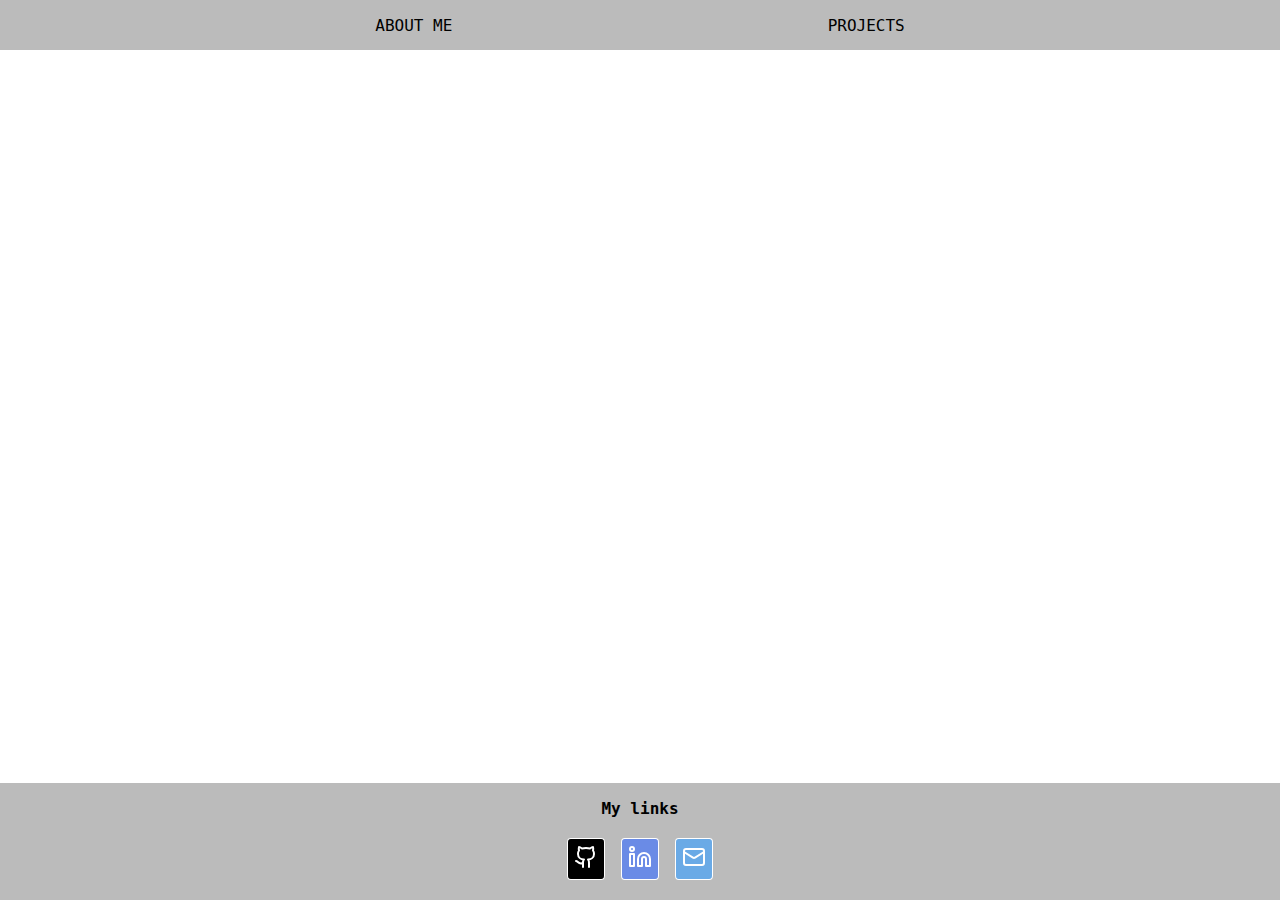
<file: index.html>
<!DOCTYPE html>
<html lang="en">
  <head>
    <meta charset="UTF-8" />
    <title>krduffy.github.io | About Me</title>
    <link href="/css/global.css" rel="stylesheet" />
    <link href="/css/index.css" rel="stylesheet" />
    <link href="/css/index-animations.css" rel="stylesheet" />
    <link href="/css/circling-scripts.css" rel="stylesheet" />
  </head>
  <body>
    <nav class="nav-menu">
      <a class="nav-menu-link" href="/">ABOUT ME</a>
      <a class="nav-menu-link" href="projects/">PROJECTS</a>
    </nav>

    <div class="main-page-content">
      <div class="main-page-content-top">
        <div class="circling-scripts-animation-area">
          <div class="circling-scripts-track">
            <a
              id="roman-character"
              class="circling-script-character"
              title="Roman alphabet"
              target="_blank"
              href="https://en.wikipedia.org/wiki/Latin_alphabet"
              >A</a
            >
            <a
              id="hangul-character"
              class="circling-script-character"
              title="Korean alphabet (Hangul)"
              target="_blank"
              href="https://en.wikipedia.org/wiki/Hangul"
              >가</a
            >
            <a
              id="hanja-character"
              class="circling-script-character"
              title="Traditional Chinese (Hanja)"
              target="_blank"
              href="https://en.wikipedia.org/wiki/Hanja"
              >漢</a
            >
          </div>
        </div>
        <!-- SELF INTRO AREA -->
        <div id="self-intro-area">
          <h1 id="self-intro-header">Hi, I'm Kieran</h1>
          <p>
            I graduated from the University of Pittsburgh with my bachelor's in
            Computer Science. I also did a minor in Korean, which will make
            sense as you poke around this site.
          </p>
          <p>
            If I'm not coding, I'm probably out on a walk, exploring new games,
            or a few hundred links into a Wikipedia deepdive.
          </p>
          <p>
            Most of the projects I work on relate to my Korean dictionary. You
            can learn about them <a href="projects/">here</a>.
          </p>
          <p>
            If you're interested in any of them, don't hesitate to get in touch
            — I'm always willing to talk!
          </p>
        </div>
      </div>

      <!-- CONTACT MENU -->
      <div id="contact-menu-area">
        <h4>My links</h4>
        <menu class="contact-menu">
          <!-- Github -->
          <a
            title="Link to my Github"
            target="_blank"
            id="github-button"
            class="contact-menu-button anchored-icon"
            href="https://github.com/krduffy"
          >
            <svg
              xmlns="http://www.w3.org/2000/svg"
              viewBox="0 0 24 24"
              class="lucide lucide-github contact-menu-icon"
            >
              <path
                d="M15 22v-4a4.8 4.8 0 0 0-1-3.5c3 0 6-2 6-5.5.08-1.25-.27-2.48-1-3.5.28-1.15.28-2.35 0-3.5 0 0-1 0-3 1.5-2.64-.5-5.36-.5-8 0C6 2 5 2 5 2c-.3 1.15-.3 2.35 0 3.5A5.403 5.403 0 0 0 4 9c0 3.5 3 5.5 6 5.5-.39.49-.68 1.05-.85 1.65-.17.6-.22 1.23-.15 1.85v4"
              />
              <path d="M9 18c-4.51 2-5-2-7-2" />
            </svg>
          </a>
          <!-- Linkedin -->
          <a
            title="Link to my Linkedin"
            target="_blank"
            id="linkedin-button"
            class="contact-menu-button anchored-icon"
            href="https://www.linkedin.com/in/kieran-duffy-b9a445228/"
          >
            <svg
              xmlns="http://www.w3.org/2000/svg"
              viewBox="0 0 24 24"
              class="lucide lucide-linkedin contact-menu-icon"
            >
              <path
                d="M16 8a6 6 0 0 1 6 6v7h-4v-7a2 2 0 0 0-2-2 2 2 0 0 0-2 2v7h-4v-7a6 6 0 0 1 6-6z"
              />
              <rect width="4" height="12" x="2" y="9" />
              <circle cx="4" cy="4" r="2" />
            </svg>
          </a>
          <!-- Mailto -->

          <a
            title="My email"
            target="_blank"
            id="mailto-button"
            class="contact-menu-button anchored-icon"
            href="mailto:kieran.krduffy@gmail.com"
          >
            <svg
              xmlns="http://www.w3.org/2000/svg"
              viewBox="0 0 24 24"
              class="lucide lucide-mail contact-menu-icon"
            >
              <rect width="20" height="16" x="2" y="4" rx="2" />
              <path d="m22 7-8.97 5.7a1.94 1.94 0 0 1-2.06 0L2 7" />
            </svg>
          </a>
        </menu>
      </div>
    </div>
    <script src="index.js"></script>
  </body>
</html>
</file>
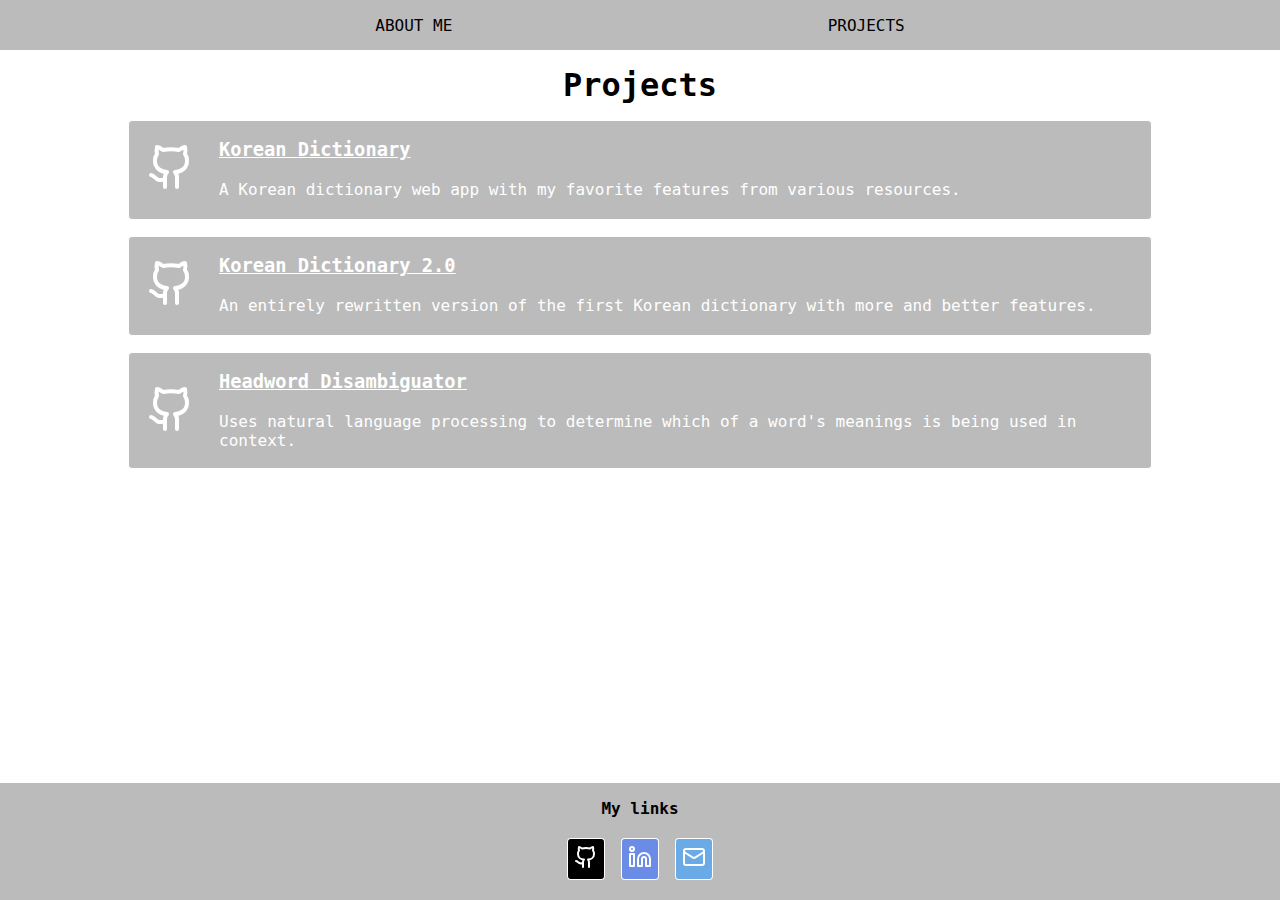
<file: projects/index.html>
<!DOCTYPE html>
<html lang="en">
  <head>
    <meta charset="UTF-8" />
    <title>krduffy.github.io | Projects</title>
    <link href="/css/global.css" rel="stylesheet" />
    <link href="/css/projects.css" rel="stylesheet" />
  </head>

  <body>
    <nav class="nav-menu">
      <a class="nav-menu-link" href="/">ABOUT ME</a>
      <a class="nav-menu-link" href="projects/">PROJECTS</a>
    </nav>

    <div class="main-page-content">
      <div class="main-page-content-top">
        <h1>Projects</h1>
        <ul id="project-list">
          <li class="listed-project">
            <article class="project-article">
              <div class="project-visual-content">
                <a
                  class="project-github-icon anchored-icon"
                  href="https://github.com/krduffy/korean-dictionary"
                  target="_blank"
                >
                  <svg
                    xmlns="http://www.w3.org/2000/svg"
                    width="48"
                    height="48"
                    viewBox="0 0 24 24"
                    fill="none"
                    stroke="currentColor"
                    stroke-width="2"
                    stroke-linecap="round"
                    stroke-linejoin="round"
                    class="lucide lucide-github"
                  >
                    <path
                      d="M15 22v-4a4.8 4.8 0 0 0-1-3.5c3 0 6-2 6-5.5.08-1.25-.27-2.48-1-3.5.28-1.15.28-2.35 0-3.5 0 0-1 0-3 1.5-2.64-.5-5.36-.5-8 0C6 2 5 2 5 2c-.3 1.15-.3 2.35 0 3.5A5.403 5.403 0 0 0 4 9c0 3.5 3 5.5 6 5.5-.39.49-.68 1.05-.85 1.65-.17.6-.22 1.23-.15 1.85v4"
                    />
                    <path d="M9 18c-4.51 2-5-2-7-2" />
                  </svg>
                </a>
              </div>
              <div class="project-text-content">
                <h3 class="project-title">
                  <a
                    href="/projects/korean-dictionary.html"
                    class="project-detail-link"
                    >Korean Dictionary</a
                  >
                </h3>
                <p class="project-description">
                  A Korean dictionary web app with my favorite features from
                  various resources.
                </p>
              </div>
            </article>
          </li>
          <li class="listed-project">
            <article class="project-article">
              <div class="project-visual-content">
                <a
                  title="Link to project Github"
                  class="project-github-icon anchored-icon"
                  href="https://github.com/krduffy/korean-dictionary-2.0"
                  target="_blank"
                >
                  <svg
                    xmlns="http://www.w3.org/2000/svg"
                    width="48"
                    height="48"
                    viewBox="0 0 24 24"
                    fill="none"
                    stroke="currentColor"
                    stroke-width="2"
                    stroke-linecap="round"
                    stroke-linejoin="round"
                    class="lucide lucide-github"
                  >
                    <path
                      d="M15 22v-4a4.8 4.8 0 0 0-1-3.5c3 0 6-2 6-5.5.08-1.25-.27-2.48-1-3.5.28-1.15.28-2.35 0-3.5 0 0-1 0-3 1.5-2.64-.5-5.36-.5-8 0C6 2 5 2 5 2c-.3 1.15-.3 2.35 0 3.5A5.403 5.403 0 0 0 4 9c0 3.5 3 5.5 6 5.5-.39.49-.68 1.05-.85 1.65-.17.6-.22 1.23-.15 1.85v4"
                    />
                    <path d="M9 18c-4.51 2-5-2-7-2" />
                  </svg>
                </a>
              </div>
              <div class="project-text-content">
                <h3 class="project-title">
                  <a
                    title="Link to project Github"
                    href="/projects/korean-dictionary-2.0.html"
                    class="project-detail-link"
                    >Korean Dictionary 2.0</a
                  >
                </h3>
                <p class="project-description">
                  An entirely rewritten version of the first Korean dictionary
                  with more and better features.
                </p>
              </div>
            </article>
          </li>
          <li class="listed-project">
            <article class="project-article">
              <div class="project-visual-content">
                <a
                  title="Link to project Github"
                  class="project-github-icon anchored-icon"
                  href="https://github.com/krduffy/korean-headword-finder"
                  target="_blank"
                >
                  <svg
                    xmlns="http://www.w3.org/2000/svg"
                    width="48"
                    height="48"
                    viewBox="0 0 24 24"
                    fill="none"
                    stroke="currentColor"
                    stroke-width="2"
                    stroke-linecap="round"
                    stroke-linejoin="round"
                    class="lucide lucide-github"
                  >
                    <path
                      d="M15 22v-4a4.8 4.8 0 0 0-1-3.5c3 0 6-2 6-5.5.08-1.25-.27-2.48-1-3.5.28-1.15.28-2.35 0-3.5 0 0-1 0-3 1.5-2.64-.5-5.36-.5-8 0C6 2 5 2 5 2c-.3 1.15-.3 2.35 0 3.5A5.403 5.403 0 0 0 4 9c0 3.5 3 5.5 6 5.5-.39.49-.68 1.05-.85 1.65-.17.6-.22 1.23-.15 1.85v4"
                    />
                    <path d="M9 18c-4.51 2-5-2-7-2" />
                  </svg>
                </a>
              </div>
              <div class="project-text-content">
                <h3 class="project-title">
                  <a
                    href="/projects/headword-disambiguator.html"
                    class="project-detail-link"
                    >Headword Disambiguator</a
                  >
                </h3>
                <p class="project-description">
                  Uses natural language processing to determine which of a
                  word's meanings is being used in context.
                </p>
              </div>
            </article>
          </li>
        </ul>
      </div>

      <!-- CONTACT MENU -->
      <div id="contact-menu-area">
        <h4>My links</h4>
        <menu class="contact-menu">
          <!-- Github -->
          <a
            title="Link to my Github"
            target="_blank"
            id="github-button"
            class="contact-menu-button anchored-icon"
            href="https://github.com/krduffy"
          >
            <svg
              xmlns="http://www.w3.org/2000/svg"
              viewBox="0 0 24 24"
              class="lucide lucide-github contact-menu-icon"
            >
              <path
                d="M15 22v-4a4.8 4.8 0 0 0-1-3.5c3 0 6-2 6-5.5.08-1.25-.27-2.48-1-3.5.28-1.15.28-2.35 0-3.5 0 0-1 0-3 1.5-2.64-.5-5.36-.5-8 0C6 2 5 2 5 2c-.3 1.15-.3 2.35 0 3.5A5.403 5.403 0 0 0 4 9c0 3.5 3 5.5 6 5.5-.39.49-.68 1.05-.85 1.65-.17.6-.22 1.23-.15 1.85v4"
              />
              <path d="M9 18c-4.51 2-5-2-7-2" />
            </svg>
          </a>
          <!-- Linkedin -->
          <a
            title="Link to my Linkedin"
            target="_blank"
            id="linkedin-button"
            class="contact-menu-button anchored-icon"
            href="https://www.linkedin.com/in/kieran-duffy-b9a445228/"
          >
            <svg
              xmlns="http://www.w3.org/2000/svg"
              viewBox="0 0 24 24"
              class="lucide lucide-linkedin contact-menu-icon"
            >
              <path
                d="M16 8a6 6 0 0 1 6 6v7h-4v-7a2 2 0 0 0-2-2 2 2 0 0 0-2 2v7h-4v-7a6 6 0 0 1 6-6z"
              />
              <rect width="4" height="12" x="2" y="9" />
              <circle cx="4" cy="4" r="2" />
            </svg>
          </a>
          <!-- Mailto -->

          <a
            title="My email"
            target="_blank"
            id="mailto-button"
            class="contact-menu-button anchored-icon"
            href="mailto:kieran.krduffy@gmail.com"
          >
            <svg
              xmlns="http://www.w3.org/2000/svg"
              viewBox="0 0 24 24"
              class="lucide lucide-mail contact-menu-icon"
            >
              <rect width="20" height="16" x="2" y="4" rx="2" />
              <path d="m22 7-8.97 5.7a1.94 1.94 0 0 1-2.06 0L2 7" />
            </svg>
          </a>
        </menu>
      </div>
    </div>
  </body>
</html>
</file>
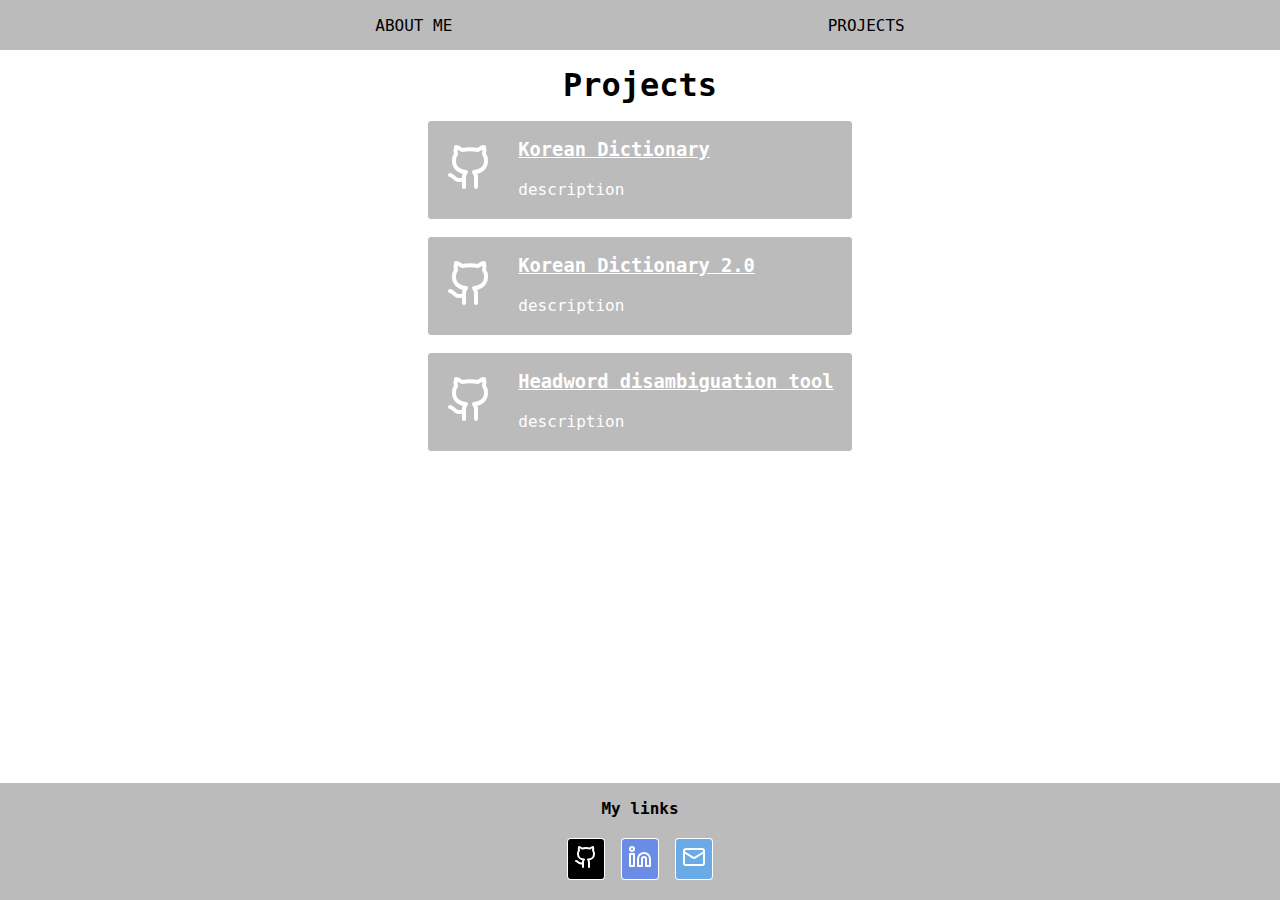
<file: projects.html>
<!DOCTYPE html>
<html>
  <head>
    <title>krduffy</title>
    <link href="css/global.css" rel="stylesheet" />
    <link href="css/projects.css" rel="stylesheet" />
  </head>

  <body>
    <nav class="nav-menu">
      <a class="nav-menu-link" href="index.html">ABOUT ME</a>
      <a class="nav-menu-link" href="projects.html">PROJECTS</a>
    </nav>

    <div class="main-page-content">
      <div class="main-page-content-top">
        <h1>Projects</h1>
        <ul id="project-list">
          <li class="listed-project">
            <article class="project-article">
              <div class="project-visual-content">
                <a
                  class="project-github-icon"
                  href="https://github.com/krduffy/korean-dictionary"
                  target="_blank"
                >
                  <svg
                    xmlns="http://www.w3.org/2000/svg"
                    width="48"
                    height="48"
                    viewBox="0 0 24 24"
                    fill="none"
                    stroke="currentColor"
                    stroke-width="2"
                    stroke-linecap="round"
                    stroke-linejoin="round"
                    class="lucide lucide-github"
                  >
                    <path
                      d="M15 22v-4a4.8 4.8 0 0 0-1-3.5c3 0 6-2 6-5.5.08-1.25-.27-2.48-1-3.5.28-1.15.28-2.35 0-3.5 0 0-1 0-3 1.5-2.64-.5-5.36-.5-8 0C6 2 5 2 5 2c-.3 1.15-.3 2.35 0 3.5A5.403 5.403 0 0 0 4 9c0 3.5 3 5.5 6 5.5-.39.49-.68 1.05-.85 1.65-.17.6-.22 1.23-.15 1.85v4"
                    />
                    <path d="M9 18c-4.51 2-5-2-7-2" />
                  </svg>
                </a>
              </div>
              <div class="project-text-content">
                <h3 class="project-title">Korean Dictionary</h3>
                <p class="project-description">description</p>
              </div>
            </article>
          </li>
          <li class="listed-project">
            <article class="project-article">
              <div class="project-visual-content">
                <a
                  class="project-github-icon"
                  href="https://github.com/krduffy/korean-dictionary-2.0"
                  target="_blank"
                >
                  <svg
                    xmlns="http://www.w3.org/2000/svg"
                    width="48"
                    height="48"
                    viewBox="0 0 24 24"
                    fill="none"
                    stroke="currentColor"
                    stroke-width="2"
                    stroke-linecap="round"
                    stroke-linejoin="round"
                    class="lucide lucide-github"
                  >
                    <path
                      d="M15 22v-4a4.8 4.8 0 0 0-1-3.5c3 0 6-2 6-5.5.08-1.25-.27-2.48-1-3.5.28-1.15.28-2.35 0-3.5 0 0-1 0-3 1.5-2.64-.5-5.36-.5-8 0C6 2 5 2 5 2c-.3 1.15-.3 2.35 0 3.5A5.403 5.403 0 0 0 4 9c0 3.5 3 5.5 6 5.5-.39.49-.68 1.05-.85 1.65-.17.6-.22 1.23-.15 1.85v4"
                    />
                    <path d="M9 18c-4.51 2-5-2-7-2" />
                  </svg>
                </a>
              </div>
              <div class="project-text-content">
                <h3 class="project-title">Korean Dictionary 2.0</h3>
                <p class="project-description">description</p>
              </div>
            </article>
          </li>
          <li class="listed-project">
            <article class="project-article">
              <div class="project-visual-content">
                <a
                  class="project-github-icon"
                  href="https://github.com/krduffy/korean-headword-finder"
                  target="_blank"
                >
                  <svg
                    xmlns="http://www.w3.org/2000/svg"
                    width="48"
                    height="48"
                    viewBox="0 0 24 24"
                    fill="none"
                    stroke="currentColor"
                    stroke-width="2"
                    stroke-linecap="round"
                    stroke-linejoin="round"
                    class="lucide lucide-github"
                  >
                    <path
                      d="M15 22v-4a4.8 4.8 0 0 0-1-3.5c3 0 6-2 6-5.5.08-1.25-.27-2.48-1-3.5.28-1.15.28-2.35 0-3.5 0 0-1 0-3 1.5-2.64-.5-5.36-.5-8 0C6 2 5 2 5 2c-.3 1.15-.3 2.35 0 3.5A5.403 5.403 0 0 0 4 9c0 3.5 3 5.5 6 5.5-.39.49-.68 1.05-.85 1.65-.17.6-.22 1.23-.15 1.85v4"
                    />
                    <path d="M9 18c-4.51 2-5-2-7-2" />
                  </svg>
                </a>
              </div>
              <div class="project-text-content">
                <h3 class="project-title">Headword disambiguation tool</h3>
                <p class="project-description">description</p>
              </div>
            </article>
          </li>
        </ul>
      </div>

      <!-- CONTACT MENU -->
      <div id="contact-menu-area">
        <h4>My links</h4>
        <menu class="contact-menu">
          <!-- Github -->
          <a
            target="_blank"
            id="github-button"
            class="contact-menu-button"
            href="https://github.com/krduffy"
          >
            <svg
              xmlns="http://www.w3.org/2000/svg"
              viewBox="0 0 24 24"
              class="lucide lucide-github contact-menu-icon"
            >
              <path
                d="M15 22v-4a4.8 4.8 0 0 0-1-3.5c3 0 6-2 6-5.5.08-1.25-.27-2.48-1-3.5.28-1.15.28-2.35 0-3.5 0 0-1 0-3 1.5-2.64-.5-5.36-.5-8 0C6 2 5 2 5 2c-.3 1.15-.3 2.35 0 3.5A5.403 5.403 0 0 0 4 9c0 3.5 3 5.5 6 5.5-.39.49-.68 1.05-.85 1.65-.17.6-.22 1.23-.15 1.85v4"
              />
              <path d="M9 18c-4.51 2-5-2-7-2" />
            </svg>
          </a>
          <!-- Linkedin -->
          <a
            target="_blank"
            id="linkedin-button"
            class="contact-menu-button"
            href="https://www.linkedin.com/in/kieran-duffy-b9a445228/"
          >
            <svg
              xmlns="http://www.w3.org/2000/svg"
              viewBox="0 0 24 24"
              class="lucide lucide-linkedin contact-menu-icon"
            >
              <path
                d="M16 8a6 6 0 0 1 6 6v7h-4v-7a2 2 0 0 0-2-2 2 2 0 0 0-2 2v7h-4v-7a6 6 0 0 1 6-6z"
              />
              <rect width="4" height="12" x="2" y="9" />
              <circle cx="4" cy="4" r="2" />
            </svg>
          </a>
          <!-- Mailto -->
          <!-- FILL IN THE HREF FOR MAIL -->
          <a
            target="_blank"
            id="mailto-button"
            class="contact-menu-button"
            href="mailto:!!!!!!fillinlater"
          >
            <svg
              xmlns="http://www.w3.org/2000/svg"
              viewBox="0 0 24 24"
              class="lucide lucide-mail contact-menu-icon"
            >
              <rect width="20" height="16" x="2" y="4" rx="2" />
              <path d="m22 7-8.97 5.7a1.94 1.94 0 0 1-2.06 0L2 7" />
            </svg>
          </a>
        </menu>
      </div>
    </div>
  </body>
</html>
</file>
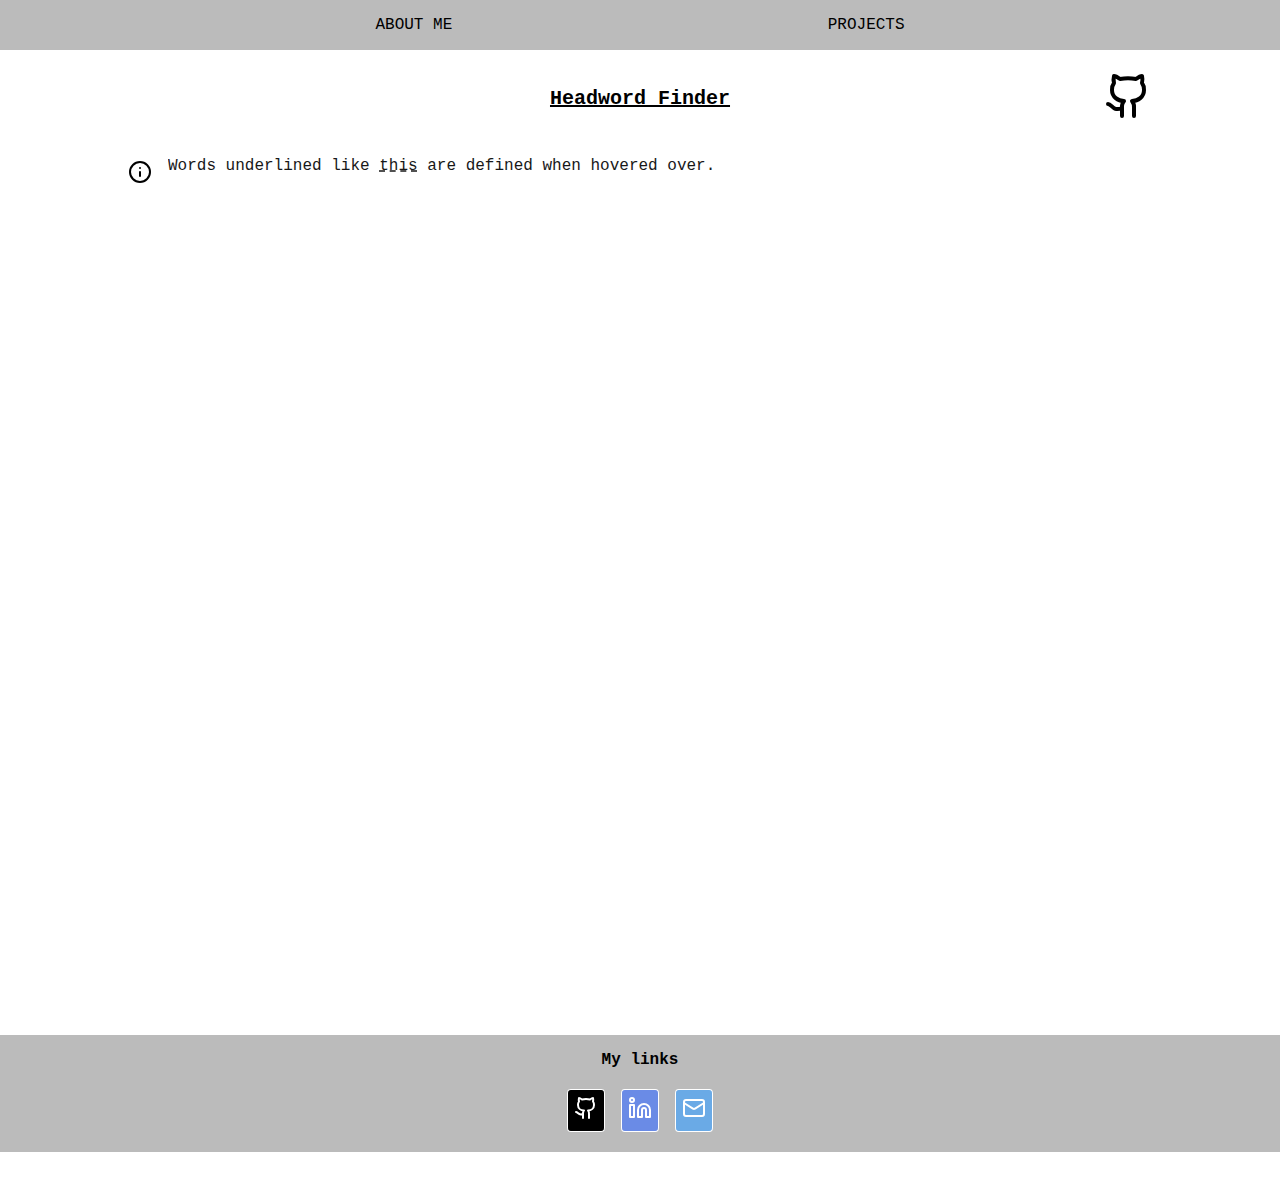
<file: projects/headword-disambiguator.html>
<!DOCTYPE html>
<html lang="en">
  <head>
    <title>krduffy.github.io | Projects | Headword Disambiguator</title>
    <meta charset="utf-8" />
    <meta http-equiv="X-UA-Compatible" content="IE=edge" />
    <meta name="viewport" content="width=device-width, initial-scale=1" />
    <link href="/css/global.css" rel="stylesheet" />
    <link href="/css/individual-project.css" rel="stylesheet" />
  </head>
  <body>
    <nav class="nav-menu">
      <a class="nav-menu-link" href="/">ABOUT ME</a>
      <a class="nav-menu-link" href="/projects/">PROJECTS</a>
    </nav>

    <div class="main-page-content">
      <div class="main-page-content-top">
        <article class="project-article">
          <div class="project-title-area">
            <h1 class="project-title">Headword Finder</h1>
            <a
              title="Link to project Github"
              class="anchored-icon"
              href="https://github.com/krduffy/korean-headword-finder"
              target="_blank"
            >
              <svg
                xmlns="http://www.w3.org/2000/svg"
                width="48"
                height="48"
                viewBox="0 0 24 24"
                fill="none"
                stroke="currentColor"
                stroke-width="2"
                stroke-linecap="round"
                stroke-linejoin="round"
                class="lucide lucide-github"
              >
                <path
                  d="M15 22v-4a4.8 4.8 0 0 0-1-3.5c3 0 6-2 6-5.5.08-1.25-.27-2.48-1-3.5.28-1.15.28-2.35 0-3.5 0 0-1 0-3 1.5-2.64-.5-5.36-.5-8 0C6 2 5 2 5 2c-.3 1.15-.3 2.35 0 3.5A5.403 5.403 0 0 0 4 9c0 3.5 3 5.5 6 5.5-.39.49-.68 1.05-.85 1.65-.17.6-.22 1.23-.15 1.85v4"
                />
                <path d="M9 18c-4.51 2-5-2-7-2" />
              </svg>
            </a>
          </div>

          <section class="preface-notes-area">
            <div class="preface-notes-icon-wrapper">
              <svg
                xmlns="http://www.w3.org/2000/svg"
                width="24"
                height="24"
                viewBox="0 0 24 24"
                fill="none"
                stroke="currentColor"
                stroke-width="2"
                stroke-linecap="round"
                stroke-linejoin="round"
                class="lucide lucide-info preface-notes-icon"
              >
                <circle cx="12" cy="12" r="10" />
                <path d="M12 16v-4" />
                <path d="M12 8h.01" />
              </svg>
            </div>
            <ul>
              <li>
                Words underlined like
                <span class="glossary-word" title="(Definition of 'this')"
                  >this</span
                >
                are defined when hovered over.
              </li>
            </ul>
          </section>

          <section class="technologies-and-summary">
            <h3 class="section-header">1. Summary</h3>
            <div class="technologies-and-summary-inner-wrapper">
              <summary class="project-summary">
                I made this as a requirement for my
                <a href="/projects/korean-dictionary-2.0.html"
                  >second Korean dictionary</a
                >. The goal is to be able to determine which of a
                <span
                  class="glossary-word"
                  title="The dictionary form of a word, as opposed to an inflected form. For example, 'running' is an inflection of the lemma 'run'."
                  >lemma</span
                >'s
                <span
                  class="glossary-word"
                  title="A grouping of similar meanings in a dictionary entry that all correspond to the same word."
                  >headwords</span
                >
                is being used in a specific context. For example, if given the
                sentence 'The pen has no ink left', I need to be able to
                determine whether the word 'pen' in this sentence refers to a
                writing utensil <i>pen</i> or a fenced area in which livestock
                are kept <i>pen</i>. After testing various methods of picking a
                headword, I found a model that has accuracy suitable for the
                purposes of the new Korean dictionary.
              </summary>
              <div class="technologies-used-section-wrapper">
                <section class="technologies-used-section">
                  <ul class="technologies-used-list">
                    <li>
                      <h4 class="used-technology-type-header">NLP</h4>
                      <ul class="used-technology-type-list">
                        <li>Python</li>
                        <li>
                          <span
                            class="glossary-word"
                            title="Machine learning model for understanding the meaning of text"
                            >BERT</span
                          >
                        </li>
                        <li>
                          <span
                            class="glossary-word"
                            title="A pretrained language model like BERT but specifically for the Korean language"
                            >KoBERT</span
                          >
                        </li>
                        <li>
                          <span
                            class="glossary-word"
                            title="Part of speech tagger originally for Japanese but later adapted into Korean. I use it for finding specific lemmas in given text."
                            >MeCab</span
                          >
                        </li>
                        <li>
                          <span
                            class="glossary-word"
                            title="Python wrapper for MeCab"
                          >
                            python-mecab-ko
                          </span>
                        </li>
                        <li>
                          <span
                            class="glossary-word"
                            title="Library for extracting features from text. I use it for finding specific lemmas in given text."
                            >spaCy</span
                          >
                        </li>
                      </ul>
                    </li>
                    <li>
                      <h4 class="used-technology-type-header">
                        Data Visualization
                      </h4>
                      <ul class="used-technology-type-list">
                        <li>
                          <span
                            class="glossary-word"
                            title="Python library for processing data sets"
                            >Pandas</span
                          >
                        </li>
                        <li>
                          <span
                            class="glossary-word"
                            title="Python library for making static plots and graphs"
                            >Matplotlib</span
                          >
                        </li>
                        <li>
                          <span
                            class="glossary-word"
                            title="Python library for making graphs that support zooming, hovering over data points, and other interactive features."
                            >Plotly</span
                          >
                        </li>
                      </ul>
                    </li>
                  </ul>
                </section>
              </div>
            </div>
          </section>

          <section class="project-details">
            <h3 class="section-header">2. Inspiration</h3>
            <p>
              A major goal of the second Korean dictionary is to implement the
              ability to automatically derive example sentences from any text.
            </p>
            <p>
              For greater precision when showing these examples, the
              implementation of this feature should also attempt to figure out
              the meaning of the words in an example sentence. This way, it can
              only show the example for the correct headwords rather than
              <i>all</i> of the headwords corresponding to a lemma.
            </p>
            <p>
              To reuse the example from the <b>Summary</b> section, assume a
              user inputs the text 'The pen has no ink left'. The system should
              automatically detect the lemma 'pen' in this sentence and place
              the sentence in the correct dictionary entry. It should appear
              under the headword refering to the writing utensil, but
              <strong>not</strong>
              under the headword refering to an animal enclosure.
            </p>
            <p>
              <span
                class="glossary-word"
                title="In Korean, most lemmas have one headword that dominates usage. The only types of lemma I would categorically describe as likely to have more than one common headword would be two syllable words of Chinese origin or single syllable words of native Korean origin. As a result, most of the words I test in this project fall into one of those two categories."
                >For many lemmas, only one headword is frequently used.</span
              >
              In these cases, it is prudent to simply pick the common headword.
              However, cases like <i>pen</i> above are numerous. For this
              project, not making any decision (saying 'not sure') when no
              headword seems especially likely to be correct is fine.
            </p>
            <p>
              However, there needs to be a balance between making decisions
              often enough to fulfill its role as a useful component of the
              dictionary and between being accurate in its guesses.
            </p>
            <p>
              This project involved finding a way to use a model like KoBERT to
              find this balance. Using KoBERT and
              <span
                class="glossary-word"
                title="The parameters that were tested and finetuned can be found in the Github repository README"
                >various parameters</span
              >, I can return a response around 45% of the time with around 94%
              accuracy for ambiguous usages of the tested lemmas. Longer texts
              generally net better results.
            </p>
            <p>
              For unambiguous lemmas, the model will readily default to the
              common headword as intended. These easy-to-get-correct cases also
              make the overall response rate greater than 45% and the accuracy
              greater than 94%.
            </p>
            <p>
              For a longer explanation with graphs to demonstrate the results,
              view
              <a
                target="_blank"
                href="https://github.com/krduffy/korean-headword-finder"
                >the project's repository</a
              >.
            </p>
          </section>
        </article>
      </div>

      <!-- CONTACT MENU -->
      <div id="contact-menu-area">
        <h4>My links</h4>
        <menu class="contact-menu">
          <!-- Github -->
          <a
            title="Link to my Github"
            target="_blank"
            id="github-button"
            class="contact-menu-button anchored-icon"
            href="https://github.com/krduffy"
          >
            <svg
              xmlns="http://www.w3.org/2000/svg"
              viewBox="0 0 24 24"
              class="lucide lucide-github contact-menu-icon"
            >
              <path
                d="M15 22v-4a4.8 4.8 0 0 0-1-3.5c3 0 6-2 6-5.5.08-1.25-.27-2.48-1-3.5.28-1.15.28-2.35 0-3.5 0 0-1 0-3 1.5-2.64-.5-5.36-.5-8 0C6 2 5 2 5 2c-.3 1.15-.3 2.35 0 3.5A5.403 5.403 0 0 0 4 9c0 3.5 3 5.5 6 5.5-.39.49-.68 1.05-.85 1.65-.17.6-.22 1.23-.15 1.85v4"
              />
              <path d="M9 18c-4.51 2-5-2-7-2" />
            </svg>
          </a>
          <!-- Linkedin -->
          <a
            title="Link to my Linkedin"
            target="_blank"
            id="linkedin-button"
            class="contact-menu-button anchored-icon"
            href="https://www.linkedin.com/in/kieran-duffy-b9a445228/"
          >
            <svg
              xmlns="http://www.w3.org/2000/svg"
              viewBox="0 0 24 24"
              class="lucide lucide-linkedin contact-menu-icon"
            >
              <path
                d="M16 8a6 6 0 0 1 6 6v7h-4v-7a2 2 0 0 0-2-2 2 2 0 0 0-2 2v7h-4v-7a6 6 0 0 1 6-6z"
              />
              <rect width="4" height="12" x="2" y="9" />
              <circle cx="4" cy="4" r="2" />
            </svg>
          </a>
          <!-- Mailto -->

          <a
            title="My email"
            target="_blank"
            id="mailto-button"
            class="contact-menu-button anchored-icon"
            href="mailto:kieran.krduffy@gmail.com"
          >
            <svg
              xmlns="http://www.w3.org/2000/svg"
              viewBox="0 0 24 24"
              class="lucide lucide-mail contact-menu-icon"
            >
              <rect width="20" height="16" x="2" y="4" rx="2" />
              <path d="m22 7-8.97 5.7a1.94 1.94 0 0 1-2.06 0L2 7" />
            </svg>
          </a>
        </menu>
      </div>
    </div>
  </body>
</html>
</file>
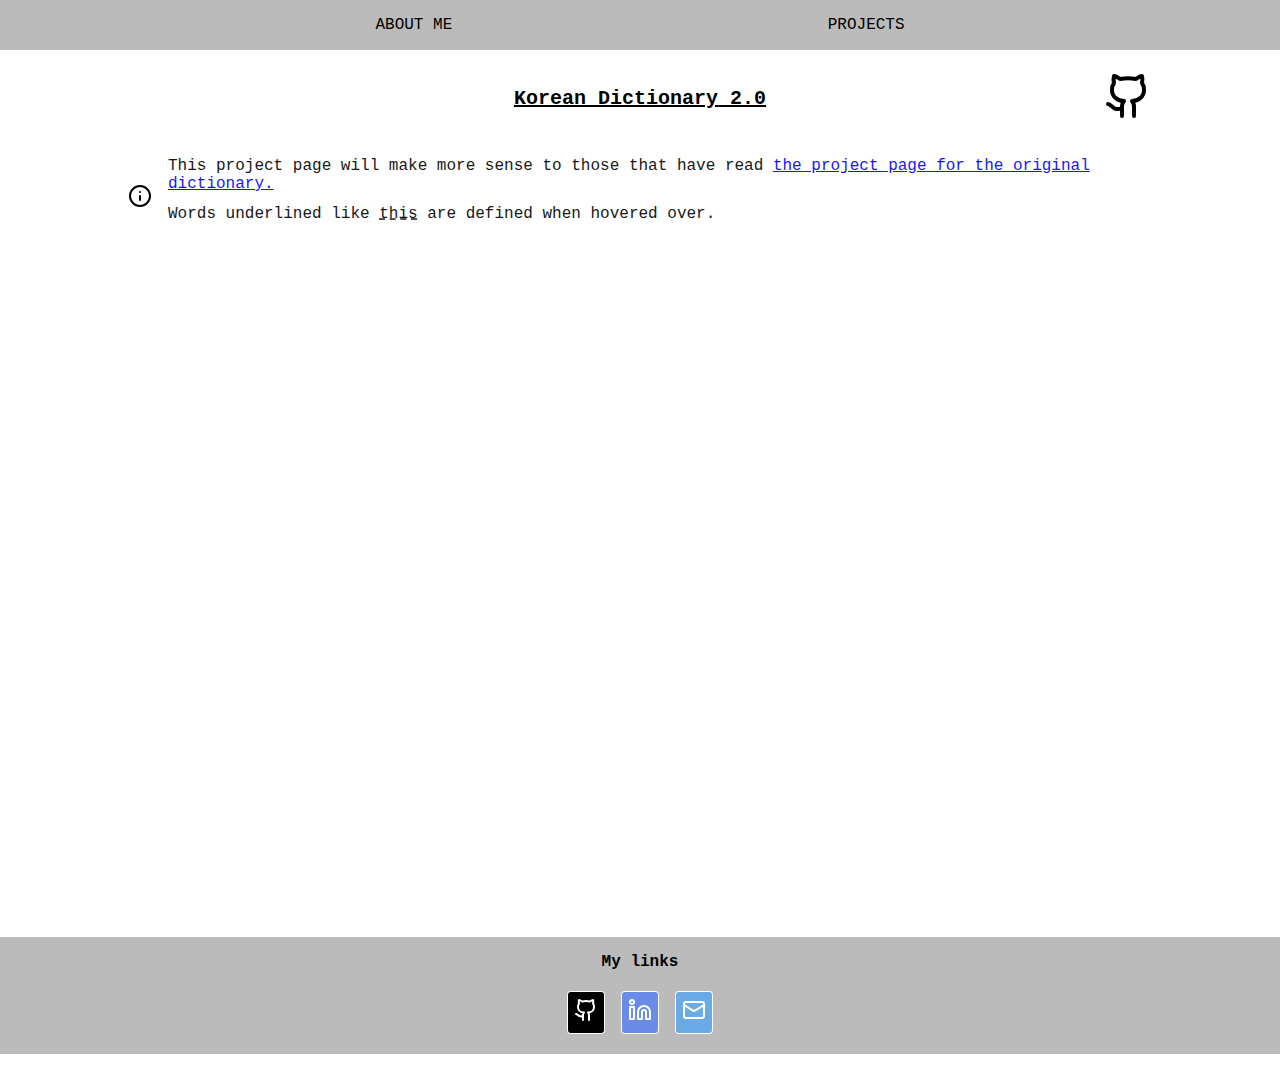
<file: projects/korean-dictionary-2.0.html>
<!DOCTYPE html>
<html lang="en">
  <head>
    <title>krduffy.github.io | Projects | Korean Dictionary 2.0</title>
    <meta charset="utf-8" />
    <meta http-equiv="X-UA-Compatible" content="IE=edge" />
    <meta name="viewport" content="width=device-width, initial-scale=1" />
    <link href="/css/global.css" rel="stylesheet" />
    <link href="/css/individual-project.css" rel="stylesheet" />
  </head>
  <body>
    <nav class="nav-menu">
      <a class="nav-menu-link" href="/">ABOUT ME</a>
      <a class="nav-menu-link" href="/projects/">PROJECTS</a>
    </nav>

    <div class="main-page-content">
      <div class="main-page-content-top">
        <article class="project-article">
          <div class="project-title-area">
            <h1 class="project-title">Korean Dictionary 2.0</h1>
            <a
              title="Link to project Github"
              class="anchored-icon"
              href="https://github.com/krduffy/korean-dictionary-2.0"
              target="_blank"
            >
              <svg
                xmlns="http://www.w3.org/2000/svg"
                width="48"
                height="48"
                viewBox="0 0 24 24"
                fill="none"
                stroke="currentColor"
                stroke-width="2"
                stroke-linecap="round"
                stroke-linejoin="round"
                class="lucide lucide-github"
              >
                <path
                  d="M15 22v-4a4.8 4.8 0 0 0-1-3.5c3 0 6-2 6-5.5.08-1.25-.27-2.48-1-3.5.28-1.15.28-2.35 0-3.5 0 0-1 0-3 1.5-2.64-.5-5.36-.5-8 0C6 2 5 2 5 2c-.3 1.15-.3 2.35 0 3.5A5.403 5.403 0 0 0 4 9c0 3.5 3 5.5 6 5.5-.39.49-.68 1.05-.85 1.65-.17.6-.22 1.23-.15 1.85v4"
                />
                <path d="M9 18c-4.51 2-5-2-7-2" />
              </svg>
            </a>
          </div>

          <section class="preface-notes-area">
            <div class="preface-notes-icon-wrapper">
              <svg
                xmlns="http://www.w3.org/2000/svg"
                width="24"
                height="24"
                viewBox="0 0 24 24"
                fill="none"
                stroke="currentColor"
                stroke-width="2"
                stroke-linecap="round"
                stroke-linejoin="round"
                class="lucide lucide-info preface-notes-icon"
              >
                <circle cx="12" cy="12" r="10" />
                <path d="M12 16v-4" />
                <path d="M12 8h.01" />
              </svg>
            </div>
            <ul>
              <li>
                This project page will make more sense to those that have read
                <a href="/projects/korean-dictionary.html"
                  >the project page for the original dictionary.</a
                >
              </li>
              <li>
                Words underlined like
                <span class="glossary-word" title="(Definition of 'this')"
                  >this</span
                >
                are defined when hovered over.
              </li>
            </ul>
          </section>

          <section class="technologies-and-summary">
            <h3 class="section-header">1. Summary</h3>
            <div class="technologies-and-summary-inner-wrapper">
              <summary class="project-summary">
                Most of the original dictionary's functionality, but better.
                Based on feedback for the original, I made the UI better and the
                design more responsive. There are also more options for the user
                to customize their experience, and in-development features
                include an overhaul to the way users are able to customize
                words' dictionary entries and a more comprehensive review system
                to further improve user experience.
              </summary>
              <div class="technologies-used-section-wrapper">
                <section class="technologies-used-section">
                  <ul class="technologies-used-list">
                    <li>
                      <h4 class="used-technology-type-header">Frontend</h4>
                      <ul class="used-technology-type-list">
                        <li>Typescript</li>
                        <li>React</li>
                        <li>CSS</li>
                        <li>Tailwind</li>
                        <li>Jest</li>
                      </ul>
                    </li>
                    <li>
                      <h4 class="used-technology-type-header">Backend</h4>
                      <ul class="used-technology-type-list">
                        <li>Python</li>
                        <li>Django</li>
                        <li>Django Rest Framework</li>
                        <li>Postgres</li>
                      </ul>
                    </li>
                    <li>
                      <h4 class="used-technology-type-header">NLP</h4>
                      <ul class="used-technology-type-list">
                        <li>
                          <span
                            class="glossary-word"
                            title="Part of speech tagger originally for Japanese but later adapted into Korean"
                            >MeCab</span
                          >
                        </li>
                        <li>
                          <span
                            class="glossary-word"
                            title="Python wrapper for MeCab"
                          >
                            python-mecab-ko
                          </span>
                        </li>
                        <li>
                          <span
                            class="glossary-word"
                            title="A pretrained language model specifically for the Korean language. I use it for finding which meaning of a word is being used in context"
                            >KoBERT</span
                          >
                        </li>
                      </ul>
                    </li>
                  </ul>
                </section>
              </div>
            </div>
          </section>

          <section class="project-details">
            <h3 class="section-header">2. Inspiration and Concept</h3>
            <p>
              <span
                class="glossary-word"
                title="De facto standard online Korean dictionary."
                >Naver Dictionary</span
              >
              used to have a feature where you would search for a word and they
              would search for instances of that word within show transcripts or
              closed captions in their database. While this was in theory a good
              idea, the examples never had sufficient context to make sense.
            </p>
            <p>
              In my original Korean dictionary, users can add example sentences
              for any word. This is useful, but it requires both a lot of time
              and conscious awareness that you're seeing an unfamiliar word.
              Words you do not take notice of fly under the radar.
            </p>
            <p>
              If you could instead let the computer add the examples for you, it
              would add (in theory) ALL of the examples, even for these
              under-the-radar words. If you ever do take notice of them, you'll
              have already collected a set of contextual examples for the word.
              And since you were the one who added those examples, they will
              make a whole lot more sense.
            </p>
            <p>
              In addition to this feature, expanding user options and user
              experience in other ways has been the goal of this second
              dictionary. It has improved UI and improved settings and
              customizability. I also rewrote the entire project in Typescript
              to make the project more maintainable.
            </p>
            <p>
              I am currently working on the auto-derived examples system for the
              project. This has involved creating a tool that picks the correct
              <span
                class="glossary-word"
                title="A grouping of similar meanings in a dictionary entry that all correspond to the same word."
                >headword</span
              >
              out of a list (see
              <a href="/projects/headword-disambiguator.html"
                >projects/headword-disambiguator</a
              >).
            </p>
          </section>
        </article>
      </div>

      <!-- CONTACT MENU -->
      <div id="contact-menu-area">
        <h4>My links</h4>
        <menu class="contact-menu">
          <!-- Github -->
          <a
            title="Link to my Github"
            target="_blank"
            id="github-button"
            class="contact-menu-button anchored-icon"
            href="https://github.com/krduffy"
          >
            <svg
              xmlns="http://www.w3.org/2000/svg"
              viewBox="0 0 24 24"
              class="lucide lucide-github contact-menu-icon"
            >
              <path
                d="M15 22v-4a4.8 4.8 0 0 0-1-3.5c3 0 6-2 6-5.5.08-1.25-.27-2.48-1-3.5.28-1.15.28-2.35 0-3.5 0 0-1 0-3 1.5-2.64-.5-5.36-.5-8 0C6 2 5 2 5 2c-.3 1.15-.3 2.35 0 3.5A5.403 5.403 0 0 0 4 9c0 3.5 3 5.5 6 5.5-.39.49-.68 1.05-.85 1.65-.17.6-.22 1.23-.15 1.85v4"
              />
              <path d="M9 18c-4.51 2-5-2-7-2" />
            </svg>
          </a>
          <!-- Linkedin -->
          <a
            title="Link to my Linkedin"
            target="_blank"
            id="linkedin-button"
            class="contact-menu-button anchored-icon"
            href="https://www.linkedin.com/in/kieran-duffy-b9a445228/"
          >
            <svg
              xmlns="http://www.w3.org/2000/svg"
              viewBox="0 0 24 24"
              class="lucide lucide-linkedin contact-menu-icon"
            >
              <path
                d="M16 8a6 6 0 0 1 6 6v7h-4v-7a2 2 0 0 0-2-2 2 2 0 0 0-2 2v7h-4v-7a6 6 0 0 1 6-6z"
              />
              <rect width="4" height="12" x="2" y="9" />
              <circle cx="4" cy="4" r="2" />
            </svg>
          </a>
          <!-- Mailto -->
          <a
            title="My email"
            target="_blank"
            id="mailto-button"
            class="contact-menu-button anchored-icon"
            href="mailto:kieran.krduffy@gmail.com"
          >
            <svg
              xmlns="http://www.w3.org/2000/svg"
              viewBox="0 0 24 24"
              class="lucide lucide-mail contact-menu-icon"
            >
              <rect width="20" height="16" x="2" y="4" rx="2" />
              <path d="m22 7-8.97 5.7a1.94 1.94 0 0 1-2.06 0L2 7" />
            </svg>
          </a>
        </menu>
      </div>
    </div>
  </body>
</html>
</file>
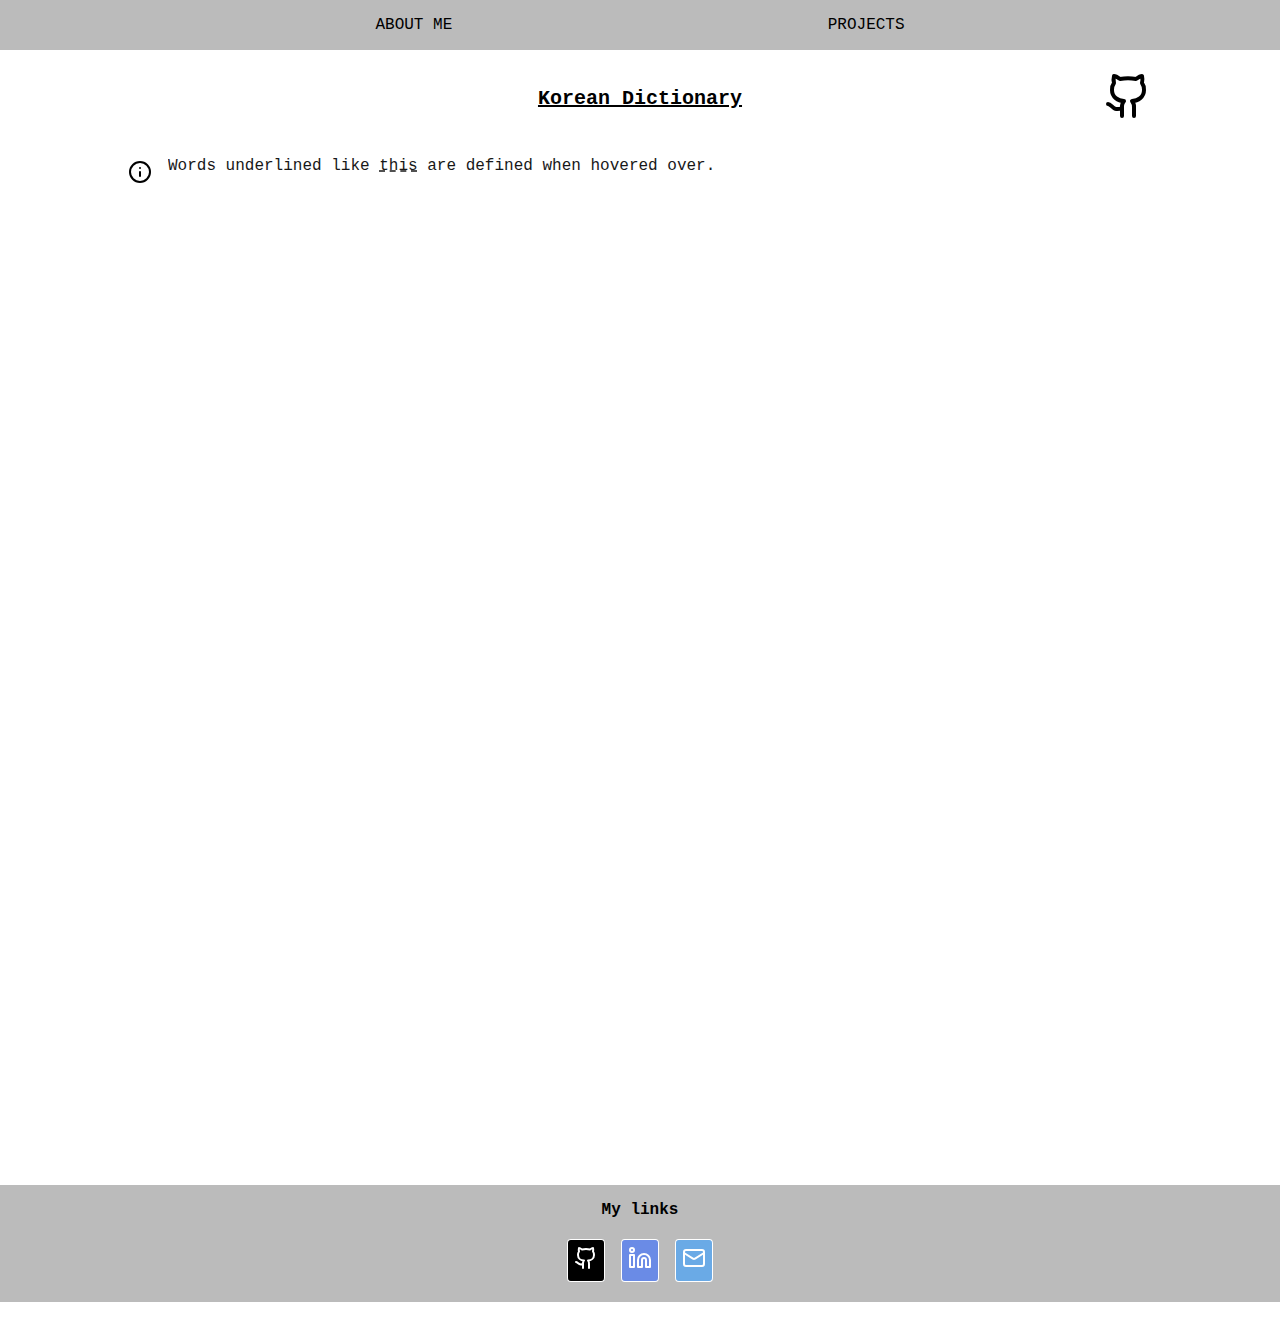
<file: projects/korean-dictionary.html>
<!DOCTYPE html>
<html lang="en">
  <head>
    <title>krduffy.github.io | Projects | Korean Dictionary</title>
    <meta charset="utf-8" />
    <meta http-equiv="X-UA-Compatible" content="IE=edge" />
    <meta name="viewport" content="width=device-width, initial-scale=1" />
    <link href="/css/global.css" rel="stylesheet" />
    <link href="/css/individual-project.css" rel="stylesheet" />
  </head>
  <body>
    <nav class="nav-menu">
      <a class="nav-menu-link" href="/">ABOUT ME</a>
      <a class="nav-menu-link" href="/projects/">PROJECTS</a>
    </nav>

    <div class="main-page-content">
      <div class="main-page-content-top">
        <article class="project-article">
          <div class="project-title-area">
            <h1 class="project-title">Korean Dictionary</h1>
            <a
              title="Link to project Github"
              class="anchored-icon"
              href="https://github.com/krduffy/korean-dictionary"
              target="_blank"
            >
              <svg
                xmlns="http://www.w3.org/2000/svg"
                width="48"
                height="48"
                viewBox="0 0 24 24"
                fill="none"
                stroke="currentColor"
                stroke-width="2"
                stroke-linecap="round"
                stroke-linejoin="round"
                class="lucide lucide-github"
              >
                <path
                  d="M15 22v-4a4.8 4.8 0 0 0-1-3.5c3 0 6-2 6-5.5.08-1.25-.27-2.48-1-3.5.28-1.15.28-2.35 0-3.5 0 0-1 0-3 1.5-2.64-.5-5.36-.5-8 0C6 2 5 2 5 2c-.3 1.15-.3 2.35 0 3.5A5.403 5.403 0 0 0 4 9c0 3.5 3 5.5 6 5.5-.39.49-.68 1.05-.85 1.65-.17.6-.22 1.23-.15 1.85v4"
                />
                <path d="M9 18c-4.51 2-5-2-7-2" />
              </svg>
            </a>
          </div>

          <section class="preface-notes-area">
            <div class="preface-notes-icon-wrapper">
              <svg
                xmlns="http://www.w3.org/2000/svg"
                width="24"
                height="24"
                viewBox="0 0 24 24"
                fill="none"
                stroke="currentColor"
                stroke-width="2"
                stroke-linecap="round"
                stroke-linejoin="round"
                class="lucide lucide-info preface-notes-icon"
              >
                <circle cx="12" cy="12" r="10" />
                <path d="M12 16v-4" />
                <path d="M12 8h.01" />
              </svg>
            </div>
            <ul>
              <li>
                Words underlined like
                <span class="glossary-word" title="(Definition of 'this')"
                  >this</span
                >
                are defined when hovered over.
              </li>
            </ul>
          </section>

          <section class="technologies-and-summary">
            <h3 class="section-header">1. Summary</h3>
            <div class="technologies-and-summary-inner-wrapper">
              <summary class="project-summary">
                A dictionary for intermediate+ Korean learners that combines my
                favorite features from several standard resources. Users can add
                notes, pictures, and example sentences directly onto the page
                for any word. This allows them to create personally tailored
                entries for the words they encounter. Also includes review
                systems and games to further facilitate all-in-one-place
                learning.
              </summary>
              <div class="technologies-used-section-wrapper">
                <section class="technologies-used-section">
                  <ul class="technologies-used-list">
                    <li>
                      <h4 class="used-technology-type-header">Frontend</h4>
                      <ul class="used-technology-type-list">
                        <li>Javascript</li>
                        <li>React</li>
                        <li>CSS</li>
                        <li>Jest</li>
                      </ul>
                    </li>
                    <li>
                      <h4 class="used-technology-type-header">Backend</h4>
                      <ul class="used-technology-type-list">
                        <li>Python</li>
                        <li>Django</li>
                        <li>Django Rest Framework</li>
                        <li>Postgres</li>
                      </ul>
                    </li>
                    <li>
                      <h4 class="used-technology-type-header">NLP</h4>
                      <ul class="used-technology-type-list">
                        <li>
                          <span
                            class="glossary-word"
                            title="Python NLP package for the Korean language"
                            >KoNLPy</span
                          >
                        </li>
                        <li>
                          <span
                            class="glossary-word"
                            title="Part of speech tagger from Seoul National
                      University"
                          >
                            KKMA
                          </span>
                        </li>
                      </ul>
                    </li>
                  </ul>
                </section>
              </div>
            </div>
          </section>

          <section class="project-details">
            <h3 class="section-header">2. Inspiration and Concept</h3>
            <p>
              I have been studying Korean since 2018. A few years in, I had
              found a number of resources I liked. However, at a point the
              number of separate resources I was using became burdensome.
            </p>
            <p>
              Initially, I only used a basic online dictionary (<span
                class="glossary-word"
                title="De facto standard online Korean dictionary."
                >Naver Dictionary</span
              >). Later, I grew interested in
              <span
                class="glossary-word"
                title="Traditional Chinese characters, in the context of the Korean language. Although in modern Korean they are only occasionally used, they make up what is analogous to Latin root words in English and find their way into the etymologies of many words. Estimates usually place the percentage of Korean words of Sino-Korean origin above 50%, although these words are also less frequent in usage."
                >Hanja</span
              >
              characters and wanted to study them. Unfortunately, the online
              dictionary's Hanja dictionary is less than ideal, as its
              <span
                class="glossary-word"
                title="Korean words that contain a given Hanja character in their etymology."
                >example words</span
              >
              are not listed in order of usage or relevance.
            </p>
            <p>
              To get a resource with a better order, I instead had a separate
              app installed. However, this app did not have a desktop or web
              version, so now I had different resource accessibility on
              different devices.
            </p>
            <p>
              I later began using Anki, a flashcard program, to systematically
              reencounter the same words in the same context repeatedly. Making
              Anki flashcards was tedious, as I had to copy and paste
              information both the online dictionary and the Hanja app for
              almost every card. There are tools to make the process faster, but
              they fail to solve another problem I had: a flashcard's
              information only exists in Anki. If I ever looked at the online
              dictionary entry again for the word, none of my work would be
              there.
            </p>
            <p>
              I was using the online dictionary and the Hanja app because I
              liked the built-in large number of words and information they
              provided. But with Anki, I liked the ability to make my own cards,
              with sentences and contexts
              <b>I</b> personally found and experienced.
            </p>
            <p>
              Later, I looked inside of a paper dictionary and saw that the
              previous owner had left a number of notes for themselves in the
              margins of each page. They wrote example sentences and drew
              pictures right on the page, without the need to copy the
              definition from the dictionary to some other location. And
              whenever they looked that word up again, all of their writings
              would still be there.
            </p>
            <p>
              Recreating this experience in a digital format is the major
              premise of this Korean dictionary. Rather than copy and pasting to
              Anki, you can add notes, pictures, and example sentences directly
              into the entry for any word. You can mark words as 'known' and the
              dictionary will specifically prioritize those words when ordering
              Hanja words. And most importantly, there are no separate
              flashcards. Here, the entire dictionary is now the set of
              flashcards, and choosing to study any word just involves adding
              the dictionary entry into your study list.
            </p>
            <p>
              This is all also user specific, so every user has their own "copy"
              of the dictionary they can personally edit.
            </p>
            <p>
              The dictionary also includes standard dictionary features like
              being able to click on any word to search for its meaning. For a
              complete list of features, view
              <a
                href="https://github.com/krduffy/korean-dictionary"
                target="_blank"
                >the repository</a
              >
              for the dictionary.
            </p>
          </section>
        </article>
      </div>

      <!-- CONTACT MENU -->
      <div id="contact-menu-area">
        <h4>My links</h4>
        <menu class="contact-menu">
          <!-- Github -->
          <a
            title="Link to my Github"
            target="_blank"
            id="github-button"
            class="contact-menu-button anchored-icon"
            href="https://github.com/krduffy"
          >
            <svg
              xmlns="http://www.w3.org/2000/svg"
              viewBox="0 0 24 24"
              class="lucide lucide-github contact-menu-icon"
            >
              <path
                d="M15 22v-4a4.8 4.8 0 0 0-1-3.5c3 0 6-2 6-5.5.08-1.25-.27-2.48-1-3.5.28-1.15.28-2.35 0-3.5 0 0-1 0-3 1.5-2.64-.5-5.36-.5-8 0C6 2 5 2 5 2c-.3 1.15-.3 2.35 0 3.5A5.403 5.403 0 0 0 4 9c0 3.5 3 5.5 6 5.5-.39.49-.68 1.05-.85 1.65-.17.6-.22 1.23-.15 1.85v4"
              />
              <path d="M9 18c-4.51 2-5-2-7-2" />
            </svg>
          </a>
          <!-- Linkedin -->
          <a
            title="Link to my Linkedin"
            target="_blank"
            id="linkedin-button"
            class="contact-menu-button anchored-icon"
            href="https://www.linkedin.com/in/kieran-duffy-b9a445228/"
          >
            <svg
              xmlns="http://www.w3.org/2000/svg"
              viewBox="0 0 24 24"
              class="lucide lucide-linkedin contact-menu-icon"
            >
              <path
                d="M16 8a6 6 0 0 1 6 6v7h-4v-7a2 2 0 0 0-2-2 2 2 0 0 0-2 2v7h-4v-7a6 6 0 0 1 6-6z"
              />
              <rect width="4" height="12" x="2" y="9" />
              <circle cx="4" cy="4" r="2" />
            </svg>
          </a>
          <!-- Mailto -->

          <a
            title="My email"
            target="_blank"
            id="mailto-button"
            class="contact-menu-button anchored-icon"
            href="mailto:kieran.krduffy@gmail.com"
          >
            <svg
              xmlns="http://www.w3.org/2000/svg"
              viewBox="0 0 24 24"
              class="lucide lucide-mail contact-menu-icon"
            >
              <rect width="20" height="16" x="2" y="4" rx="2" />
              <path d="m22 7-8.97 5.7a1.94 1.94 0 0 1-2.06 0L2 7" />
            </svg>
          </a>
        </menu>
      </div>
    </div>
  </body>
</html>
</file>
<file: css/global.css>
:root {
  font-family: Menlo, Consolas, Monaco, monospace;
  --background-color: white;
  --secondary-background-color: #bbbbbb;
  --text-color: black;
}

@media (prefers-color-scheme: dark) {
  :root {
    --background-color: #1d1d1d;
    --secondary-background-color: #131313;
    --text-color: white;
  }
  a {
    color: #6ac4e6;
  }
  a:visited {
    color: #9f63f2;
  }
}

* {
  padding: 0;
  margin: 0;
  box-sizing: border-box;
}

body {
  background-color: var(--background-color);
  color: var(--text-color);
  height: 100vh;
  min-height: 100%;
  width: 100vw;
  overflow-y: scroll;
  overflow-x: hidden;
  display: flex;
  flex-direction: column;
}

.nav-menu {
  z-index: 100;
  height: 50px;
  width: 100%;
  position: sticky;
  top: 0;
  flex: none;
  background-color: var(--secondary-background-color);

  display: flex;
  align-items: center;
  justify-content: space-evenly;
  flex-direction: row;
}

.nav-menu-link {
  color: var(--text-color);
  text-decoration: none;
  transition: opacity 0.5s;
}

.nav-menu-link:visited {
  color: var(--text-color);
}

.nav-menu-link:hover {
  opacity: 50%;
}

.main-page-content {
  display: flex;
  justify-content: space-between;
  flex-direction: column;
  flex: 1;
}

#contact-menu-area {
  color: var(--text-color);
  margin-top: 12px;
  padding: 16px;
  width: 100%;
  background-color: var(--secondary-background-color);
  display: flex;
  flex-direction: column;
  align-items: center;
  justify-content: center;
  gap: 16px;
}

.contact-menu {
  height: 100%;
  padding: 4px;
  display: flex;
  gap: 16px;
  flex-direction: row;
  justify-content: space-between;
  align-items: center;
}

.contact-menu-icon {
  cursor: pointer;
  width: 24px;
  height: 24px;
  fill: none;
  stroke: currentColor;
  stroke-width: 2;
  stroke-linecap: round;
  stroke-linejoin: round;
}

/* none of these are actually buttons; they are anchors because i want 
   the link to appear in the bottom left */

.contact-menu-button {
  padding: 6px;
  border-radius: 10%;
  border: 1px solid white;
}

#github-button,
#linkedin-button,
#mailto-button {
  color: white;
}

#github-button {
  background-color: black;
}

#linkedin-button {
  background-color: #6a8be6;
}

#mailto-button {
  background-color: #6aaae6;
}

.anchored-icon {
  opacity: 100%;
  transition: opacity 0.5s;
  color: inherit;
}

.anchored-icon:visited {
  color: inherit;
}

.anchored-icon:hover {
  opacity: 50%;
}
</file>
<file: css/index.css>
.main-content-area {
  display: flex;
}

.circling-scripts-animation-area {
  display: flex;
  justify-content: center;
  align-items: center;
  padding: 40px;
}

#self-intro-area {
  flex: 1;
  padding: 10px;
  text-align: center;

  display: flex;
  flex-direction: column;
  gap: 12px;
  justify-content: center;
  align-items: center;
}

.main-page-content-top {
  display: flex;
  flex-direction: row;
  gap: 50px;
  padding-left: 50px;
  padding-right: 50px;
}

@media screen and (max-width: 700px) {
  .main-page-content-top {
    padding-left: 10px;
    padding-right: 10px;
    flex-direction: column;
  }
}
</file>
<file: css/index-animations.css>
@keyframes come-in-from-left {
  from {
    transform: translateX(-50px);
    opacity: 0%;
  }
  to {
    transform: translateX(0px);
    opacity: 100%;
  }
}

#self-intro-area > * {
  animation: come-in-from-left 1s ease-in-out forwards;
  opacity: 0;
  --num-children: 5;
  --total-time: 5s;
}

#self-intro-area > *:nth-child(1) {
  animation-delay: 0s;
}

#self-intro-area > *:nth-child(2) {
  animation-delay: calc(1 * var(--total-time) / var(--num-children));
}

#self-intro-area > *:nth-child(3) {
  animation-delay: calc(2 * var(--total-time) / var(--num-children));
}

#self-intro-area > *:nth-child(4) {
  animation-delay: calc(3 * var(--total-time) / var(--num-children));
}

#self-intro-area > *:nth-child(5) {
  animation-delay: calc(4 * var(--total-time) / var(--num-children));
}
</file>
<file: css/circling-scripts.css>
.circling-scripts-track {
  --track-side-length: 250px;

  width: var(--track-side-length);
  height: var(--track-side-length);
  border-radius: 50%;
  display: flex;
  align-items: center;
  justify-content: center;

  position: relative;

  --revolution-time: 15s;

  /* opacity 0 -> comes in after self intro text */
  opacity: 0;
  /* the self intro text sections come in after 0, 1, and 2s */
  animation: appear-after-text 3s linear forwards;
}

.circling-script-character {
  position: absolute;
  font-size: 48px;
  text-decoration: none;

  left: translate(calc(50% - 24px));

  animation: circle-around-track linear infinite;
  animation-duration: var(--revolution-time);

  cursor: help;
}

#roman-character {
  color: #e63946;
  animation-delay: calc(-1 * var(--revolution-time) / 3);
}

#hangul-character {
  color: #457b9d;
  animation-delay: calc(-2 * var(--revolution-time) / 3);
}

#hanja-character {
  color: #2a9d8f;
}

@media (prefers-color-scheme: dark) {
  #roman-character {
    color: #ff6b6b;
  }

  #hangul-character {
    color: #4d96ff;
  }

  #hanja-character {
    color: #52d681;
  }
}

@keyframes circle-around-track {
  from {
    transform: rotate(0deg) translateY(calc(var(--track-side-length) / 2))
      rotate(0deg);
  }
  to {
    transform: rotate(360deg) translateY(calc(var(--track-side-length) / 2))
      rotate(-360deg);
  }
}

@keyframes appear-after-text {
  from {
    opacity: 0;
  }
  to {
    opacity: 100%;
  }
}
</file>
<file: css/projects.css>
.main-page-content-top {
  display: flex;
  flex-direction: column;
  align-items: center;
  padding-top: 16px;
  padding-bottom: 16px;
}

#project-list {
  max-width: 80%;
}

.listed-project {
  color: white;
  margin-top: 16px;
  margin-bottom: 16px;
  list-style: none;
  background-color: var(--secondary-background-color);
  padding: 12px;
  border: 1px solid white;
  border-radius: 4px;
  min-height: 100px;
}

.project-article {
  display: flex;
  flex-direction: row;
  gap: 12px;
}

.project-visual-content {
  padding: 6px;
  display: flex;
  justify-content: center;
  align-items: center;
}

.project-github-icon {
  color: inherit;
}

.project-text-content {
  padding: 6px;
}

.project-title {
  padding-bottom: 20px;
  text-decoration: underline;
}

.project-detail-link {
  color: inherit;
}
</file>
<file: css/individual-project.css>
.main-page-content-top {
  padding-top: 10px;
  padding-bottom: 10px;
  padding-left: 10%;
  padding-right: 10%;
  width: 100%;
}

.preface-notes-area {
  display: flex;
  flex-direction: row;
  gap: 16px;
  padding-bottom: 32px;
  align-items: center;
}

.preface-notes-area > ul > li {
  padding-bottom: 12px;
}

.preface-notes-icon-wrapper {
  display: flex;
  align-items: center;
  justify-content: center;
}

.preface-notes-area > ul {
  opacity: 90%;
  list-style: none;
}

.project-title-area {
  display: flex;
  align-items: center;
  margin-top: 12px;
  margin-bottom: 32px;

  /* hacky way to get title in middle and github logo on right */
  justify-content: space-between;
  padding-left: 50%;
}

.project-title {
  text-decoration: underline;
  text-align: center;
  font-size: 20px;
  transform: translateX(-50%);
}

.technologies-and-summary,
.project-details {
  animation: fade-in 0.5s forwards ease-in-out;
  opacity: 0;
}

.project-details {
  animation-delay: 0.5s;
}

.technologies-and-summary-inner-wrapper {
  width: 100%;
  display: flex;
  flex-direction: row;
  padding-bottom: 24px;
  justify-content: space-around;
  gap: 24px;
  align-items: center;
}

.technologies-used-section {
  width: 100%;
  height: 100%;
}

.project-details > p {
  margin-bottom: 20px;
}

.section-header {
  padding-bottom: 24px;
  text-align: left;
}

.technologies-used-list {
  display: table;
  flex-direction: row;
  justify-content: center;
  list-style: none;

  border-collapse: collapse;

  border: 2px #676767 solid;

  --inner-list-header-color: #a5b6cf;

  background-color: #dddddd;
}

.technologies-used-list > li {
  display: table-cell;

  border-right: 2px #676767 solid;
  border-left: 2px #676767 solid;
}

@media (prefers-color-scheme: dark) {
  .technologies-used-list {
    --inner-list-header-color: #3464eb;
    background-color: #292929;
    border-color: white;
  }
  .technologies-used-list > li {
    border-color: white;
  }
}

@media screen and (max-width: 1000px) {
  .technologies-and-summary-inner-wrapper {
    flex-direction: column;
  }
}

.used-technology-type-header {
  padding: 4px;
  background-color: var(--inner-list-header-color);
  text-align: center;
  white-space: nowrap;
}

.used-technology-type-list {
  list-style: none;
  padding: 10px;
}

.used-technology-type-list > li {
  white-space: nowrap;
}

.glossary-word {
  text-decoration: underline dashed;
  cursor: help;
}

@keyframes fade-in {
  from {
    opacity: 0;
  }
  to {
    opacity: 100%;
  }
}
</file>
